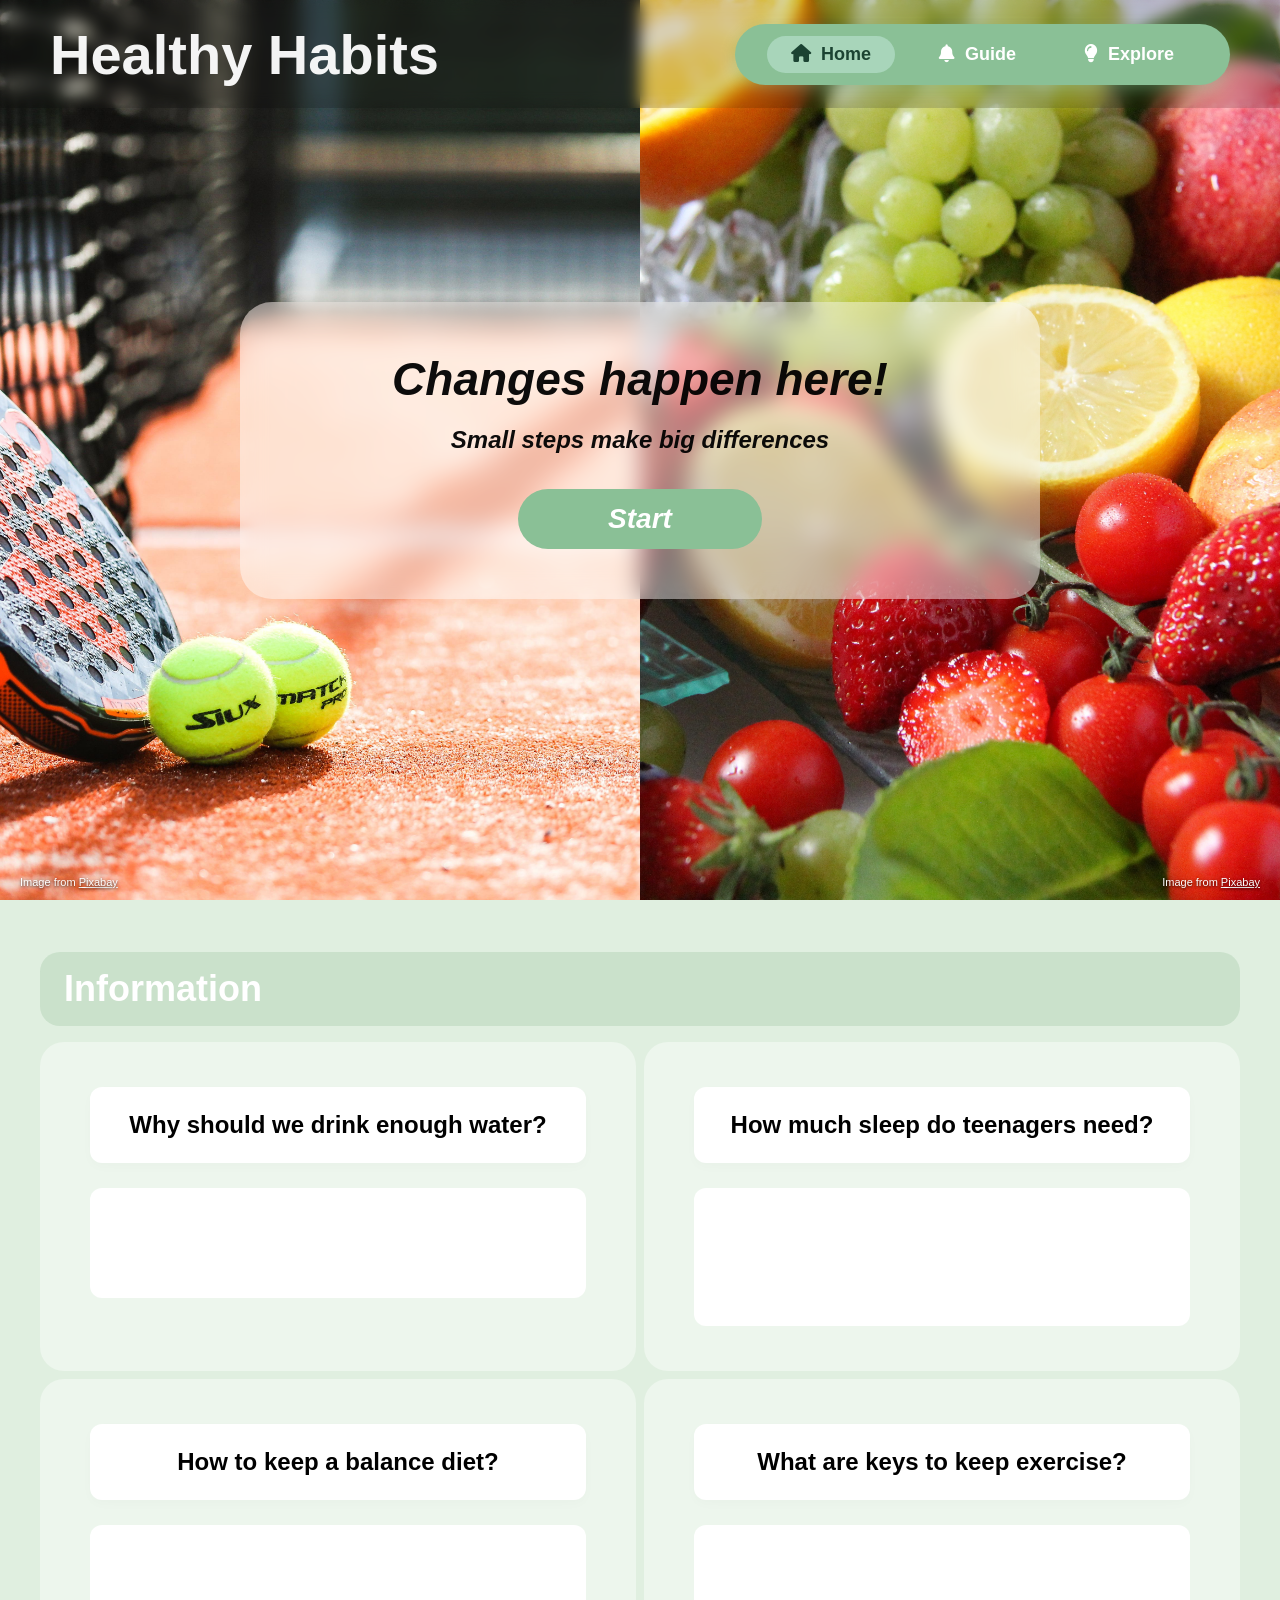
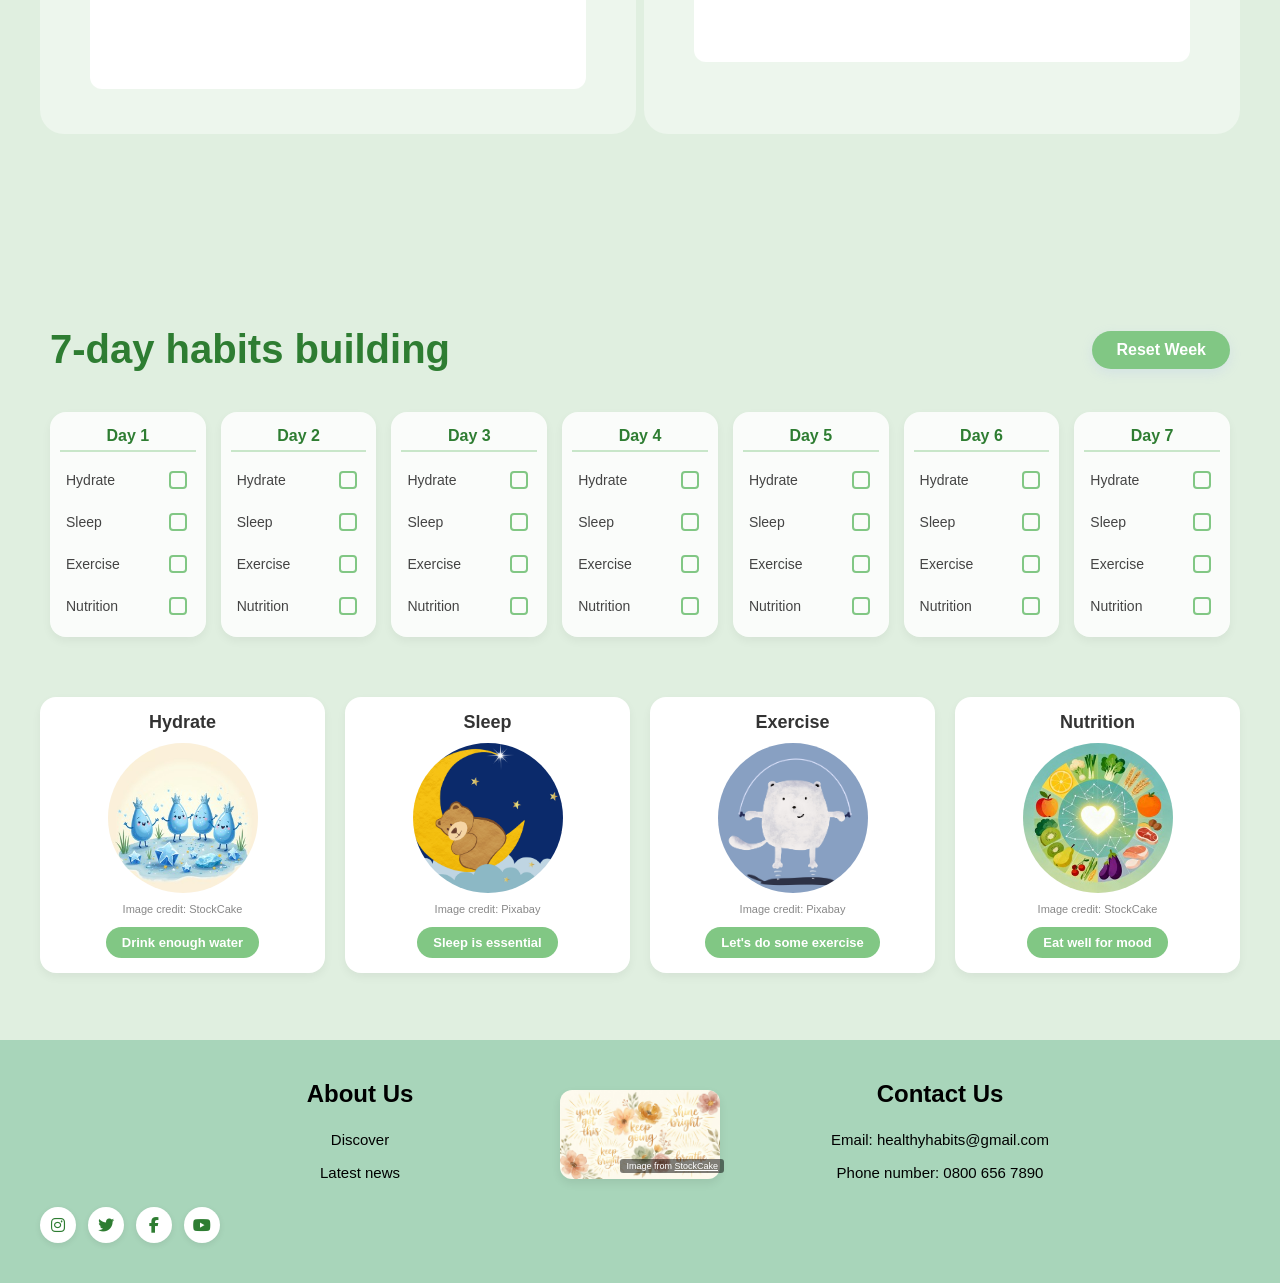
<file: index.html>
<!DOCTYPE html>
<html lang="zh-CN">

<head>
  <meta charset="utf-8">
  <meta name="viewport" content="width=device-width, initial-scale=1.0">
  <title>Healthy Habits</title>
  <link href="style.css" rel="stylesheet" type="text/css">
  <link rel="stylesheet" href="https://cdnjs.cloudflare.com/ajax/libs/font-awesome/6.4.0/css/all.min.css">
</head>

<body>

  <div id="tip-modal" class="modal-overlay" onclick="closeTipModal(event)">
    <div class="modal-content">
      <span class="modal-icon" id="modal-icon">💡</span>
      <h3 id="modal-title">Tip Title</h3>
      <div id="modal-body" class="modal-body-text"></div>
      <button class="modal-close-btn" onclick="closeTipModal(null, true)">Got it!</button>
    </div>
  </div>

  <div id="reset-modal" class="modal-overlay">
    <div class="modal-content">
      <span class="modal-icon">🌱</span>
      <h3>Reset Progress?</h3>
      <p style="color: #666; font-size: 14px; margin-bottom: 20px;">
        Are you sure you want to clear all your current habits and restart a fresh new week?
      </p>
      <div style="display: flex; gap: 15px; justify-content: center;">
        <button class="reset-cancel-btn" onclick="closeResetModal()">Cancel</button>
        <button class="reset-confirm-btn" onclick="confirmResetWeek()">Yes, Reset</button>
      </div>
    </div>
  </div>

  <header class="top-bar">
    <div class="header-title">
      <h1>Healthy Habits</h1>
    </div>
    <nav class="links">
      <a href="#" class="nav-btn">
        <i class="fa-solid fa-house"></i> Home
      </a>
      <a href="#info-section" class="nav-btn">
        <i class="fa-solid fa-bell"></i> Guide
      </a>
      <a href="#habits-section" class="nav-btn">
        <i class="fa-solid fa-lightbulb"></i> Explore
      </a>
    </nav>
  </header>
     
  <main class="hero-container">
    <div class="hero-bg-left"></div>
    <div class="hero-bg-right"></div>

    <div class="hero-card">
      <h1 class="hero-title">Changes happen here!</h1>
      <p class="hero-subtitle">Small steps make big differences</p>
      <div class="button-container">
        <a href="#info-section" class="btn-start">Start</a>
      </div>
    </div>

    <div class="hero-credit-left">
      Image from <a href="https://pixabay.com/photos/racket-padel-ball-padel-tennis-6308994/" target="_blank">Pixabay</a>
    </div>

    <div class="hero-credit-right">
      Image from <a href="https://pixabay.com/photos/fruit-fruit-of-the-sun-exotic-fruits-1202313/" target="_blank">Pixabay</a>
    </div>
  </main>

  <div class="info-page-wrapper" id="info-section">
    <div class="info-content-box">
      <div class="info-top-nav-bar">
        <p class="info-title">Information</p>
      </div>

      <div class="info-hero-grid">
        <div class="info-hero-card">
          <h2 class="card-title">Why should we drink enough water?</h2> 
          <p class="card-answer">A study of CDC shows, drinking enough water can prevent diseases, build up good moods, help reduce calorie intake.</p>
        </div>

        <div class="info-hero-card">
          <h2 class="card-title">How much sleep do teenagers need?</h2> 
          <p class="card-answer">According to a recommend of American Academy of Sleep medicine, teenagers should have about 8 to 10 hours of sleep each night.</p>
        </div>

        <div class="info-hero-card">
          <h2 class="card-title">How to keep a balance diet?</h2> 
          <p class="card-answer">An evidence from WHO shows the health benefits of a diet high in whole grains, vegetables, fruit, legumes and nuts, and low in salt, free sugars and fats, particularly saturated and trans fats.</p>
        </div>

        <div class="info-hero-card">
          <h2 class="card-title">What are keys to keep exercise?</h2> 
          <p class="card-answer">Based on Scripps article, If start exercise seems hard, just start from a small step.Pick exercises and activities you like. Try to make movement a normal part of your daily routine.</p>
        </div>
      </div>
    </div>
  </div>

  <div class="habits-page-wrapper" id="habits-section">
    <div class="habits-content-box">
      <div class="habits-header-flex">
        <h2 class="habits-section-title">7-day habits building</h2>
        <button id="manualResetBtn" class="btn-reset-weekly">Reset Week</button>
      </div>

      <div class="days-container" id="daysGrid"></div>

      <div class="photos">
        <div class="images1">
          <p class="habit-top-title">Hydrate</p>
          <img src="Images/Hydration.jpg" alt="Hydration">
          <p class="credit">
            <a href="https://stockcake.com/i/dancing-water-royalty_2786415_1367519" target="_blank">Image credit: StockCake</a>
          </p>
          <div class="pink-status-bar clickable-btn" onclick="showTip('hydrate')">Drink enough water</div>
        </div>

        <div class="images1">
          <p class="habit-top-title">Sleep</p>
          <img src="Images/Sleep.jpg" alt="Sleep">
          <p class="credit">
            <a href="https://pixabay.com/illustrations/sleep-cartoon-night-bear-8379881/" target="_blank">Image credit: Pixabay</a>
          </p>
          <div class="pink-status-bar clickable-btn" onclick="showTip('sleep')">Sleep is essential</div>
        </div>

        <div class="images1">
          <p class="habit-top-title">Exercise</p>
          <img src="Images/Exercise.jpg" alt="Exercise">
          <p class="credit">
            <a href="https://pixabay.com/illustrations/cat-rope-skipping-jumping-animal-5773481/" target="_blank">Image credit: Pixabay</a>
          </p>
          <div class="pink-status-bar clickable-btn" onclick="showTip('exercise')">Let's do some exercise</div>
        </div>

        <div class="images1">
          <p class="habit-top-title">Nutrition</p>
          <img src="Images/Nutrition.jpg" alt="Nutrition">  
          <p class="credit">
            <a href="https://stockcake.com/i/nutrition-mandala-design_3338091_1702875" target="_blank">Image credit: StockCake</a>
          </p>
          <div class="pink-status-bar clickable-btn" onclick="showTip('nutrition')">Eat well for mood</div>
        </div>
      </div>
    </div>
  </div>

  <div class="contact-section">
    <div class="footer-columns-container">
      <div class="hh-footer-left">
        <h2>About Us</h2>
        <p class="footer-text"><a href="#" class="footer-link">Discover</a></p>
        <p class="footer-text"><a href="#" class="footer-link">Latest news</a></p>
      </div>

      <div class="contact-image-box">
        <img src="Images/Contact.jpg" alt="healthy habits illustration">
        <div class="contact-img-credit">Image from <a href="https://stockcake.com/i/keep-going-strong_4483203_1948229" target="_blank">StockCake</a></div>
      </div>

      <div class="hh-footer-right">
        <h2>Contact Us</h2>
        <p class="footer-text">Email: healthyhabits@gmail.com</p>
        <p class="footer-text">Phone number: 0800 656 7890</p>
      </div>

      <div class="social-links">
        <a href="#" class="social-icon" aria-label="Instagram"><i class="fab fa-instagram"></i></a>
        <a href="#" class="social-icon" aria-label="Twitter"><i class="fab fa-twitter"></i></a>
        <a href="#" class="social-icon" aria-label="Facebook"><i class="fab fa-facebook-f"></i></a>
        <a href="#" class="social-icon" aria-label="YouTube"><i class="fab fa-youtube"></i></a>
      </div>
    </div>
  </div>

  <script src="script.js"></script>
</body>
</html>
</file>
<file: style.css>
html {
  height: 100%;
  width: 100%;
  background-color: #E0EFE0;
  scroll-behavior: smooth;
}

body {
  margin: 0;
  padding: 0;
  width: 100%;
  min-height: 100vh;
  background-repeat: no-repeat;
  background-attachment: fixed;
  background-size: cover;
  background-position: center;
  font-family: "Comic Sans MS", "Chalkboard SE", "STXihei", "华文细圆", "Microsoft YaHei", sans-serif;
  box-sizing: border-box;
  text-align: center;
  display: flex;
  flex-direction: column;
  overflow-x: hidden;
}

.top-bar {
  position: fixed;
  top: 0;
  left: 0;
  width: 100%;
  display: flex;
  justify-content: space-between;
  align-items: center;
  padding: 25px 50px;
  height: 12vh;
  box-sizing: border-box;
  z-index: 999;
  background: rgba(0, 0, 0, 0.15);
  backdrop-filter: blur(8px);
}

.header-title h1 {
  margin: 0;
  color: rgba(255, 255, 255, 0.95);
  font-size: 56px;
  font-weight: bold;
}

.links {
  display: inline-flex;
  justify-content: flex-start;
  gap: 20px;
  align-items: center;
  background-color: #8ac096;
  padding: 12px 32px;
  border-radius: 50px;
  box-sizing: border-box;
  width: max-content;
  box-shadow: 0 4px 15px rgba(138, 192, 150, 0.4);
}

.links a.nav-btn {
  text-decoration: none;
  font-size: 18px;
  font-weight: bold;
  color: #ffffff;
  background-color: transparent;
  border: none;
  padding: 8px 24px;
  border-radius: 30px;
  display: inline-flex;
  align-items: center;
  gap: 10px;
  transition: all 0.3s ease;
  box-sizing: border-box;
  font-family: inherit;
}

.links a.nav-btn:hover {
  background-color: rgba(255, 255, 255, 0.2);
}

.links .nav-btn {
  padding: 6px 14px;
  border-radius: 20px;
  color: #ffffff;
  text-decoration: none;
  transition: all 0.3s ease;
}

.links .nav-btn.active {
  background-color: #a8d5ba !important;
  color: #1b4332 !important;
  font-weight: bold;
}

.nav-btn {
  padding: 8px 16px;
  border-radius: 20px;
  color: #ffffff;
  text-decoration: none;
  transition: all 0.3s ease;
}

.nav-btn.active {
  background-color: #a8d5ba;
  color: #1b4332;
  font-weight: bold;
}

.hero-container {
  display: flex;
  justify-content: center;
  align-items: center;
  width: 100%;
  align-self: stretch;
  height: 100vh;
  padding: 20px;
  box-sizing: border-box;
  position: relative;
  overflow: hidden;
}

.hero-bg-left,
.hero-bg-right {
  position: absolute;
  top: 0;
  width: 50%;
  height: 100%;
  z-index: 1;
  background-repeat: no-repeat;
  background-size: cover;
}

.hero-bg-left {
  left: 0;
  background-image: url("Images/Background1.jpg");
  background-position: center center;
}

.hero-bg-right {
  right: 0;
  background-image: url("Images/Background2.jpg");
  background-position: center center;
}

.hero-card {
  background-color: rgba(255, 255, 255, 0.45);
  backdrop-filter: blur(12px);
  -webkit-backdrop-filter: blur(12px);
  border-radius: 32px;
  padding: 50px 60px;
  width: 90%;
  max-width: 800px;
  text-align: center;
  box-sizing: border-box;
  display: flex;
  flex-direction: column;
  align-items: center;
  justify-content: center;
  z-index: 2;
}

.hero-title {
  font-size: 46px;
  font-weight: 900;
  font-style: italic;
  color: rgba(0, 0, 0, 0.95);
  margin: 0 0 20px;
}

.hero-subtitle {
  font-size: 24px;
  font-weight: 800;
  font-style: italic;
  color: rgba(0, 0, 0, 0.95);
  margin: 0 0 35px;
}

.button-container {
  display: flex;
  justify-content: center;
  width: 100%;
}

.btn-start {
  display: inline-block;
  text-decoration: none;
  font-size: 28px;
  font-weight: bold;
  font-style: italic;
  color: #ffffff;
  background-color: #8ac096;
  padding: 14px 90px;
  border-radius: 45px;
  transition: background-color 0.2s ease;
}

.btn-start:hover {
  background-color: #8ac096;
  cursor: pointer;
}

.bottom-credit {
  display: none !important;
}

.hero-credit-left,
.hero-credit-right {
  position: absolute;
  bottom: 12px;
  font-size: 11px;
  color: #ffffff;
  text-shadow: 0 1px 3px rgba(0, 0, 0, 0.8);
  z-index: 10;
}

.hero-credit-left {
  left: 20px;
}

.hero-credit-right {
  right: 20px;
}

.hero-credit-left a,
.hero-credit-left a:visited,
.hero-credit-right a,
.hero-credit-right a:visited {
  color: #ffffff !important;
  text-decoration: underline;
  transition: opacity 0.2s ease, color 0.2s ease;
}

.hero-credit-left a:hover,
.hero-credit-right a:hover {
  opacity: 0.9;
  color: #E0EFE0 !important;
}

.info-page-wrapper {
  background-color: #E0EFE0;
  width: 100%;
  box-sizing: border-box;
  min-height: 100vh;
  display: flex;
  justify-content: center;
  align-items: flex-start;
  padding: 100px 40px 60px;
}

.info-content-box {
  max-width: 1400px;
  width: 100%;
  margin: 0 auto;
  box-sizing: border-box;
}

.info-top-nav-bar {
  display: flex;
  justify-content: flex-start !important;
  align-items: center !important;
  width: 100%;
  background-color: rgba(46, 125, 50, 0.12);
  padding: 16px 24px !important;
  border-radius: 20px;
  box-sizing: border-box;
  margin-top: 10px !important;
  margin-bottom: 16px !important;
  text-align: left !important;
}

.info-title {
  font-size: 36px;
  font-weight: bold;
  color: #ffffff;
  margin: 0 !important;
  line-height: normal;
  text-align: left !important;
}

.info-nav-links {
  display: flex;
  gap: 20px;
  background-color: #8ac096;
  padding: 12px 32px;
  border-radius: 50px;
  box-shadow: 0 4px 15px rgba(138, 192, 150, 0.4);
}

.info-nav-btn {
  color: #ffffff;
  text-decoration: none;
  font-size: 18px;
  padding: 8px 24px;
  border-radius: 30px;
  font-weight: bold;
  transition: all 0.2s ease;
  font-family: inherit;
}

.info-nav-btn:hover {
  background-color: rgba(255, 255, 255, 0.2);
}

.info-hero-grid {
  display: grid;
  grid-template-columns: repeat(2, 1fr);
  gap: 8px !important;
  width: 100%;
  margin-top: 0 !important;
}

.info-hero-card {
  display: flex;
  flex-direction: column;
  background: rgba(255, 255, 255, 0.4);
  border-radius: 24px;
  padding: 45px 50px;
  box-sizing: border-box;
}

.info-hero-card .card-title {
  font-size: 24px;
  margin: 0 0 25px;
  font-weight: bold;
  color: #000000;
  background: #ffffff;
  border-radius: 12px;
  padding: 24px 35px;
  text-align: center;
  font-family: inherit;
  box-shadow: 0 4px 12px rgba(0, 0, 0, 0.02);
}

.info-hero-card .card-answer {
  font-size: 16px;
  margin: 0;
  line-height: 1.7;
  border-radius: 12px;
  padding: 28px 35px;
  text-align: left;
  color: transparent;
  background-color: #ffffff;
  cursor: pointer;
  user-select: none;
  transition: color 0.3s ease;
}

.info-hero-card .card-answer.show {
  color: #333333;
  cursor: default;
  user-select: text;
}

#info-section {
  scroll-margin-top: 100px !important;
  padding-top: 24px !important;
  box-sizing: border-box;
  transform: translateY(18px) !important;
}

.habits-page-wrapper {
  background-color: #E0EFE0;
  width: 100%;
  box-sizing: border-box;
  min-height: 100vh;
  display: flex;
  justify-content: center;
  align-items: center;
  padding: 60px 40px;
}

.habits-content-box {
  max-width: 1200px;
  width: 100%;
  margin: 0 auto;
  box-sizing: border-box;
}

.habits-header-flex {
  display: flex;
  justify-content: space-between;
  align-items: center;
  width: 100%;
  margin-bottom: 40px;
  padding: 0 10px;
  box-sizing: border-box;
}

.habits-section-title {
  font-size: 40px;
  font-weight: bold;
  color: #2E7D32;
  margin: 0;
  text-align: left;
}

.btn-reset-weekly {
  background-color: #81C784;
  color: #ffffff;
  border: none;
  padding: 10px 24px;
  border-radius: 30px;
  font-size: 16px;
  font-weight: bold;
  font-family: inherit;
  cursor: pointer;
  box-shadow: 0 4px 12px rgba(164, 179, 246, 0.2);
  transition: background-color 0.2s;
}

.btn-reset-weekly:hover {
  background-color: #8a9bf2;
}

.days-container {
  display: flex;
  justify-content: space-between;
  gap: 15px;
  width: 100%;
  margin-bottom: 60px;
  padding: 0 10px;
  box-sizing: border-box;
}

.day-card {
  flex: 1;
  background-color: rgba(255, 255, 255, 0.85);
  border-radius: 16px;
  box-shadow: 0 4px 10px rgba(0, 0, 0, 0.05);
  padding: 15px 10px;
  display: flex;
  flex-direction: column;
  box-sizing: border-box;
}

.day-title {
  font-size: 16px;
  font-weight: bold;
  color: #2E7D32;
  margin-bottom: 12px;
  text-align: center;
  border-bottom: 2px solid #C8E6C9;
  padding-bottom: 5px;
}

.habit-list {
  list-style: none;
  padding: 0;
  margin: 0;
  display: flex;
  flex-direction: column;
  gap: 10px;
  width: 100%;
}

.habit-item {
  display: flex;
  align-items: center;
  justify-content: space-between;
  font-size: 14px;
  color: #444;
  cursor: pointer;
  padding: 4px 6px;
  border-radius: 6px;
  transition: background-color 0.2s;
  box-sizing: border-box;
  width: 100%;
}

.habit-item:hover {
  background-color: #E8F5E9;
}

.habit-item input[type="checkbox"] {
  appearance: none;
  -webkit-appearance: none;
  width: 18px;
  height: 18px;
  border: 2px solid #81C784;
  border-radius: 4px;
  outline: none;
  cursor: pointer;
  position: relative;
  transition: all 0.2s;
  flex-shrink: 0;
}

.habit-item input[type="checkbox"]:checked {
  background-color: #4CAF50;
  border-color: #4CAF50;
}

.habit-item input[type="checkbox"]:checked::after {
  content: '';
  position: absolute;
  left: 5px;
  top: 1px;
  width: 4px;
  height: 8px;
  border: solid white;
  border-width: 0 2px 2px 0;
  transform: rotate(45deg);
}

.photos {
  display: flex;
  justify-content: space-between;
  gap: 20px;
  width: 100%;
  margin-top: 40px;
}

.images1 {
  flex: 1;
  background-color: #ffffff;
  border-radius: 16px;
  padding: 15px;
  display: flex;
  flex-direction: column;
  align-items: center;
  box-shadow: 0 4px 10px rgba(0, 0, 0, 0.05);
}

.images1 img {
  width: 100%;
  max-width: 150px;
  height: 150px;
  object-fit: cover;
  border-radius: 50%;
  margin-bottom: 10px;
}

.habit-top-title {
  font-size: 18px;
  font-weight: bold;
  color: #333333;
  margin: 0 0 10px;
}

.credit {
  font-size: 11px;
  color: #888888;
  margin: 0 0 12px;
}

.credit a {
  color: #888888;
  text-decoration: none;
}

.credit a:hover {
  text-decoration: underline;
}

.pink-status-bar {
  background-color: #81C784;
  color: #ffffff;
  padding: 8px 16px;
  border-radius: 20px;
  font-size: 13px;
  font-weight: bold;
  width: fit-content;
}

.clickable-btn {
  cursor: pointer;
  transition: transform 0.2s ease, background-color 0.2s ease;
}

.clickable-btn:hover {
  transform: translateY(-2px);
  background-color: #66BB6A;
}

.modal-overlay {
  position: fixed;
  top: 0;
  left: 0;
  width: 100%;
  height: 100%;
  background: rgba(0, 0, 0, 0.45);
  backdrop-filter: blur(5px);
  display: flex;
  justify-content: center;
  align-items: center;
  z-index: 2000;
  opacity: 0;
  pointer-events: none;
  transition: opacity 0.3s ease;
}

.modal-overlay.active {
  opacity: 1;
  pointer-events: auto;
}

.modal-content {
  background: #ffffff;
  padding: 35px 30px;
  border-radius: 24px;
  text-align: center;
  max-width: 420px;
  width: 85%;
  box-shadow: 0 10px 30px rgba(0, 0, 0, 0.15);
  transform: translateY(20px);
  transition: transform 0.3s ease;
}

.modal-overlay.active .modal-content {
  transform: translateY(0);
}

.modal-icon {
  font-size: 46px;
  display: block;
  margin-bottom: 10px;
}

.modal-content h3 {
  margin: 0 0 15px;
  color: #2E7D32;
  font-size: 24px;
  font-weight: bold;
}

.modal-body-text {
  color: #444444;
  font-size: 15px;
  line-height: 1.6;
  text-align: left;
  margin-bottom: 25px;
  background-color: #F1F8E9;
  padding: 16px 20px;
  border-radius: 12px;
}

.modal-body-text p {
  margin: 8px 0;
}

.modal-close-btn {
  background-color: #8ac096;
  color: #ffffff;
  border: none;
  padding: 12px 35px;
  border-radius: 30px;
  font-size: 16px;
  font-weight: bold;
  cursor: pointer;
  transition: background-color 0.2s ease;
  font-family: inherit;
}

.modal-close-btn:hover {
  background-color: #2E7D32;
}

.reset-cancel-btn {
  background-color: #e0e0e0;
  color: #555555;
  border: none;
  padding: 10px 24px;
  border-radius: 25px;
  font-size: 15px;
  font-weight: bold;
  cursor: pointer;
  transition: background-color 0.2s;
  font-family: inherit;
}

.reset-cancel-btn:hover {
  background-color: #d5d5d5;
}

.reset-confirm-btn {
  background-color: #8ac096;
  color: #ffffff;
  border: none;
  padding: 10px 24px;
  border-radius: 25px;
  font-size: 15px;
  font-weight: bold;
  cursor: pointer;
  transition: background-color 0.2s;
  font-family: inherit;
}

.reset-confirm-btn:hover {
  background-color: #EF5350;
}

.contact-section {
  width: 100%;
  padding: 40px 20px;
  background-color: #a8d5ba;
  box-sizing: border-box;
}

.footer-columns-container {
  display: grid;
  grid-template-columns: 1fr auto 1fr;
  align-items: center;
  width: 100%;
  max-width: 960px;
  margin: 0 auto;
}

.hh-footer-left {
  flex: 1;
  text-align: center;
  display: flex;
  flex-direction: column;
  align-items: center;
}

.hh-footer-right {
  flex: 1;
  text-align: center !important;
  display: flex !important;
  flex-direction: column !important;
  align-items: center !important;
  padding-left: 40px;
}

.hh-footer-left h2,
.hh-footer-right h2 {
  font-size: 24px;
  font-weight: bold;
  color: #000000;
  margin: 0 0 15px;
}

.footer-text {
  font-size: 15px;
  color: #000000;
  margin: 8px 0;
  text-align: center !important;
  width: 100%;
  max-width: fit-content;
}

.footer-link {
  color: #000000;
  text-decoration: none;
}

.footer-link:hover {
  text-decoration: underline;
}

.contact-image-box {
  display: flex;
  flex-direction: column;
  align-items: center;
  justify-content: center;
  flex-shrink: 0;
  position: relative;
}

.contact-image-box img {
  width: 180px;
  max-width: 160px;
  height: auto;
  object-fit: cover;
  border-radius: 12px;
  display: block;
  box-shadow: 0 4px 10px rgba(0, 0, 0, 0.08);
}

.contact-img-credit {
  position: absolute;
  bottom: 6px;
  right: calc(50% - 84px);
  font-size: 9px;
  color: #ffffff;
  background: rgba(0, 0, 0, 0.5);
  padding: 2px 6px;
  border-radius: 3px;
  pointer-events: auto;
  white-space: nowrap;
  z-index: 5;
}

.contact-img-credit a,
.contact-img-credit a:visited {
  color: #ffffff !important;
  text-decoration: underline;
  transition: opacity 0.2s ease;
}

.contact-img-credit a:hover {
  opacity: 0.8;
}

.social-links {
  display: flex;
  align-items: center;
  gap: 12px;
  margin-top: 18px;
  margin-left: -120px;
}

.social-icon {
  width: 36px;
  height: 36px;
  background-color: #ffffff;
  color: #2E7D32;
  border-radius: 50%;
  display: flex;
  align-items: center;
  justify-content: center;
  text-decoration: none;
  font-size: 16px;
  box-shadow: 0 2px 6px rgba(0, 0, 0, 0.08);
  transition: transform 0.2s ease, background-color 0.2s ease, color 0.2s ease;
}

.social-icon:hover {
  transform: translateY(-3px);
  background-color: #2E7D32;
  color: #ffffff;
}

#explore-section {
  padding-bottom: 20px !important;
}

.explore-container {
  display: flex;
  flex-direction: column;
  gap: 12px !important;
}

.habits-tracker-grid {
  margin-bottom: 8px !important;
}

.explore-cards-grid {
  gap: 16px !important;
}

.explore-card {
  padding: 12px !important;
}

#explore-section,
.explore-section {
  padding-top: 10px !important;
  padding-bottom: 0 !important;
}

#contact-section,
.contact-section,
footer,
.footer {
  margin-top: -60px !important;
  position: relative !important;
  z-index: 10 !important;
}

.habits-tracker-grid img,
.explore-cards-grid img {
  max-height: 90px !important;
  width: auto !important;
}

.habits-tracker-grid,
.explore-cards-grid {
  gap: 8px !important;
}

@media (max-width: 768px) {
  body,
  html {
    width: 100%;
    overflow-x: hidden;
  }

  .info-hero-grid {
    grid-template-columns: 1fr !important;
    gap: 16px;
  }

  .info-hero-card {
    padding: 16px;
  }

  .card-question-box h2 {
    font-size: 14px;
  }

  .card-answer {
    font-size: 13px;
  }

  nav,
  .navbar,
  .info-top-nav-bar {
    width: 100%;
    box-sizing: border-box;
    padding: 10px;
    flex-wrap: wrap;
    justify-content: center;
  }

  .hero-container,
  .info-page-wrapper,
  .habits-page-wrapper {
    width: 100% !important;
    max-width: 100% !important;
    padding: 16px !important;
    box-sizing: border-box;
  }

  .footer-columns-container {
    grid-template-columns: 1fr;
    gap: 25px;
  }

  .hh-footer-right {
    padding-left: 0;
  }

  .social-links {
    margin-left: 0;
    justify-content: center;
  }
}
</file>
